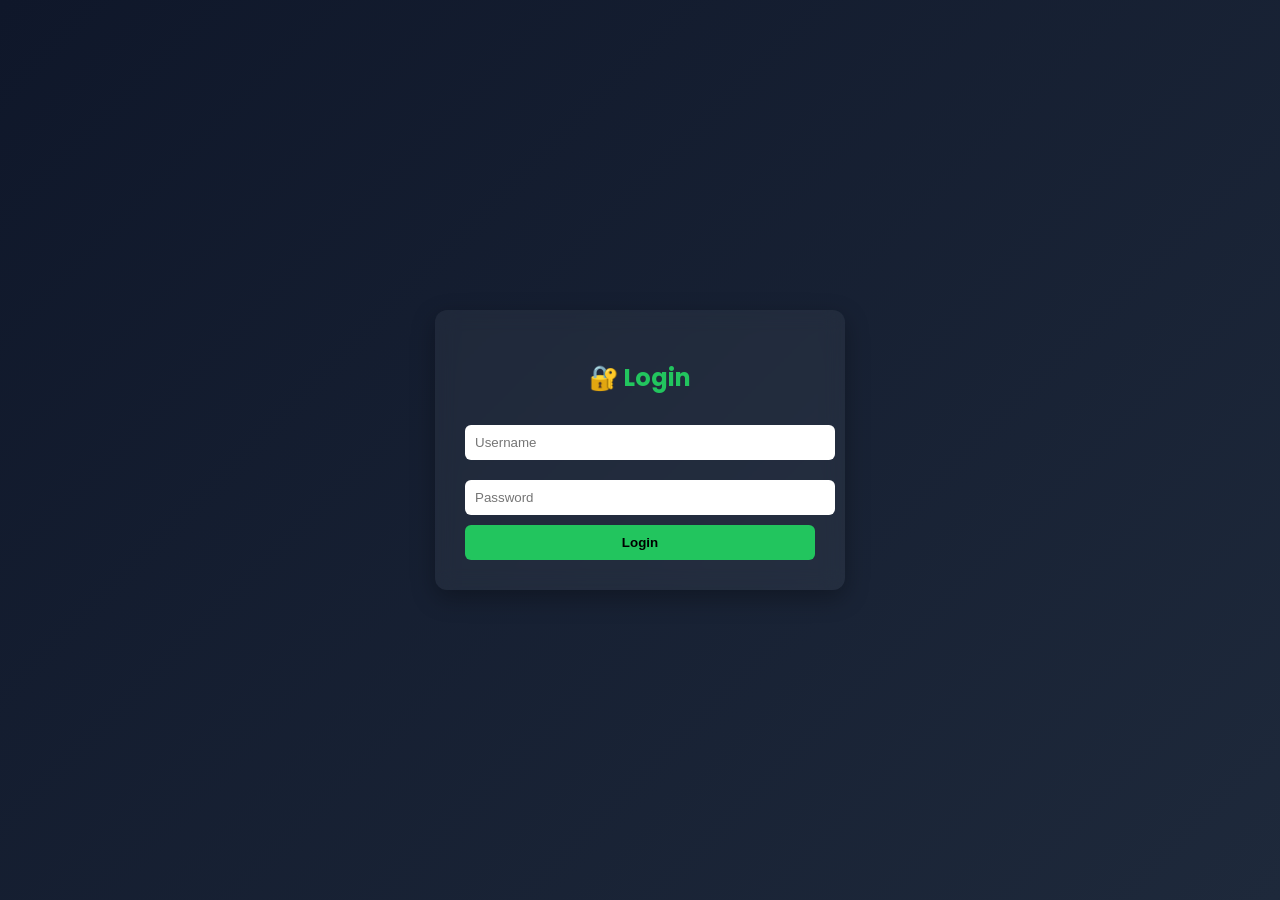
<file: index.html>
<!DOCTYPE html>

<html>
<head>
  <title>Login</title>
  <link rel="stylesheet" href="style.css">
  <link href="https://fonts.googleapis.com/css2?family=Poppins:wght@400;600&display=swap" rel="stylesheet">
</head>




<body class="page">

<div class="card">
  <h2>🔐 Login</h2>

  <input type="text" id="user" placeholder="Username">
  <input type="password" id="pass" placeholder="Password">

<button onclick="login()">Login</button>

</div>

<script src="script.js"></script>

</body>
</html>
</file>
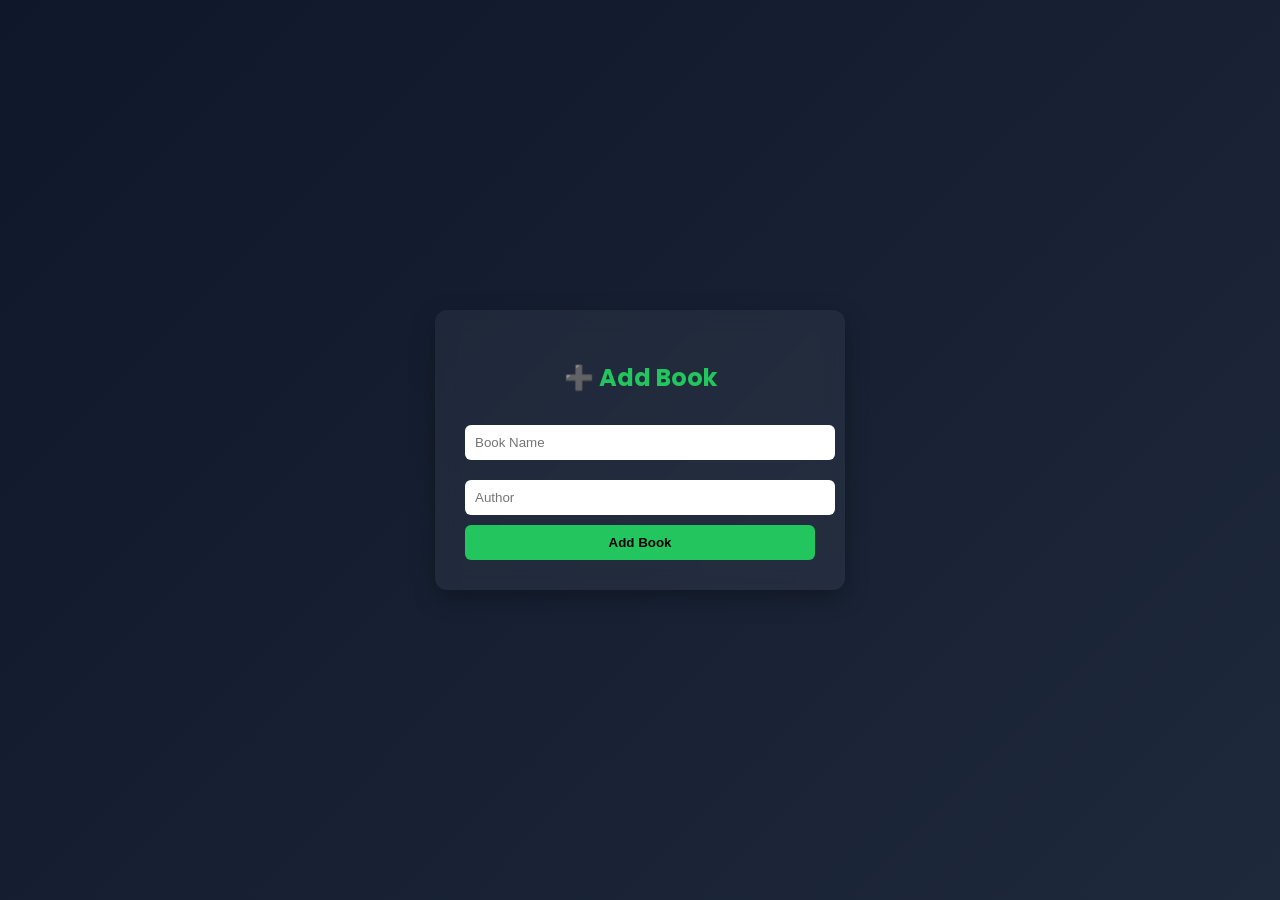
<file: addbook.html>
<!DOCTYPE html>
<html lang="en">
<head>
    <meta charset="UTF-8">
    <meta name="viewport" content="width=device-width, initial-scale=1.0">
    <title>Document</title>
    <link href="https://fonts.googleapis.com/css2?family=Poppins:wght@400;600&display=swap" rel="stylesheet">
</head>
<link rel="stylesheet" href="style.css">
<body>
    
<body class="page">

<div class="card">
  <h2>➕ Add Book</h2>

  <input id="name" placeholder="Book Name">
  <input id="author" placeholder="Author">

<button onclick="addBook()">Add Book</button>

</div>

<script>
function addBook(){
  let name = document.getElementById("name").value;
  let author = document.getElementById("author").value;

  if(!name || !author){
    alert("All fields required");
    return;
  }

  let books = JSON.parse(localStorage.getItem("books")) || [];

  books.push({name, author, available:true});

  localStorage.setItem("books", JSON.stringify(books));

  alert("Book Added");
}
</script>
<script src="script.js"></script>
</body>
</html>
</file>
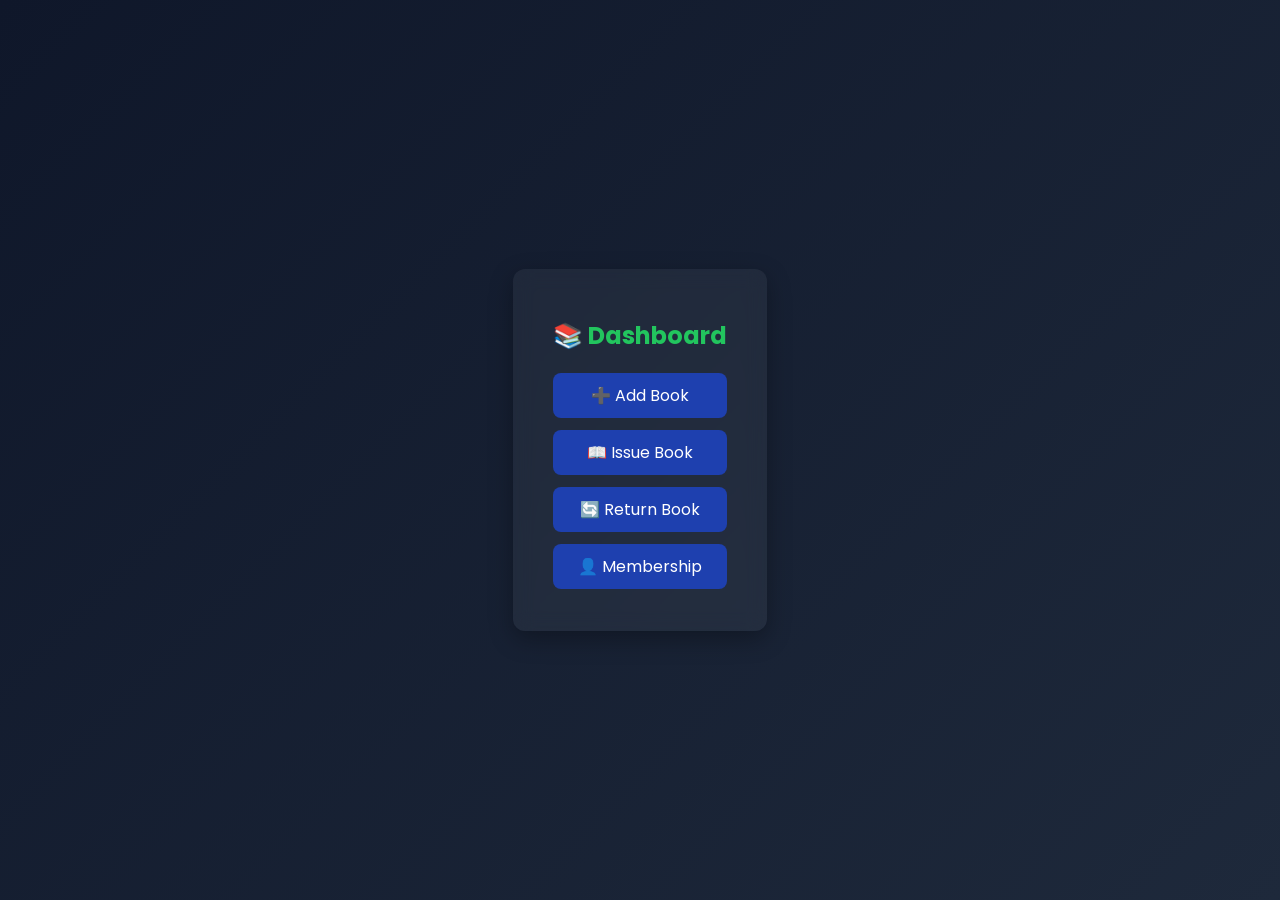
<file: dashboard.html>
<!DOCTYPE html>
<html lang="en">
<head>
    <meta charset="UTF-8">
    <meta name="viewport" content="width=device-width, initial-scale=1.0">
    <title>Document</title>
    <link rel="stylesheet" href="style.css">
    <link href="https://fonts.googleapis.com/css2?family=Poppins:wght@400;600&display=swap" rel="stylesheet">
    
</head>
<body>


<div class="container">
  <h2>📚 Dashboard</h2>

<a href="addBook.html">➕ Add Book</a> <a href="issue.html">📖 Issue Book</a> <a href="return.html">🔄 Return Book</a> <a href="membership.html">👤 Membership</a>

</div>


<script src="script.js"></script>
</body>
</html>
</file>
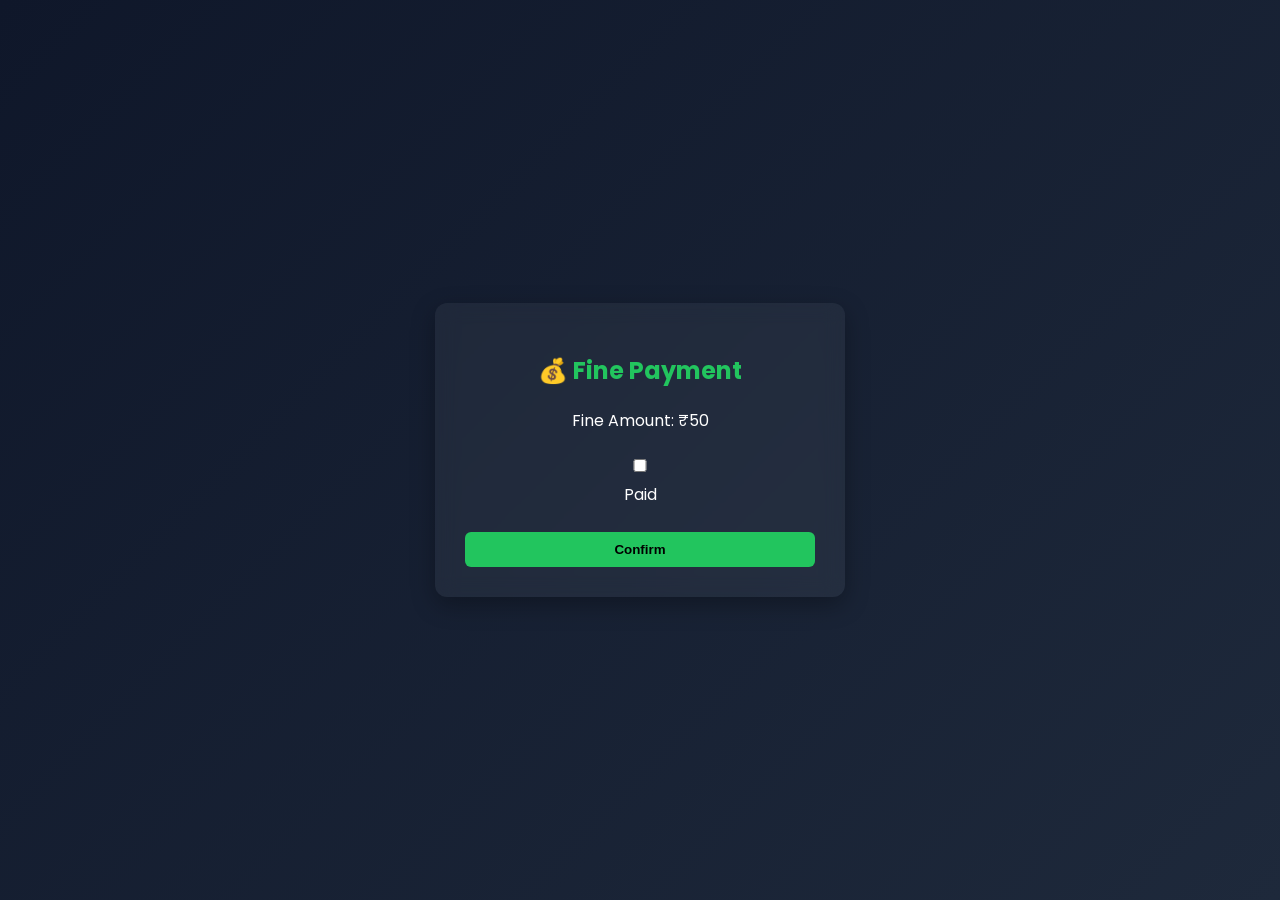
<file: fine.html>
<!DOCTYPE html>

<html>
<head>
  <title>Fine Payment</title>
  <link rel="stylesheet" href="style.css">
  <link href="https://fonts.googleapis.com/css2?family=Poppins:wght@400;600&display=swap" rel="stylesheet">
</head>
<body>
    <body class="page">

<div class="card">
  <h2>💰 Fine Payment</h2>

  <p>Fine Amount: ₹50</p>

<input type="checkbox" id="paid"> Paid<br><br>

<button onclick="payFine()">Confirm</button>

</div>



<script>
function payFine(){
  let paid = document.getElementById("paid").checked;

  if(!paid){
    alert("Please pay fine first");
    return;
  }

  alert("Book Returned Successfully");
  window.location = "dashboard.html";
}
</script>
<script src="script.js"></script>
</body>
</html>
</file>
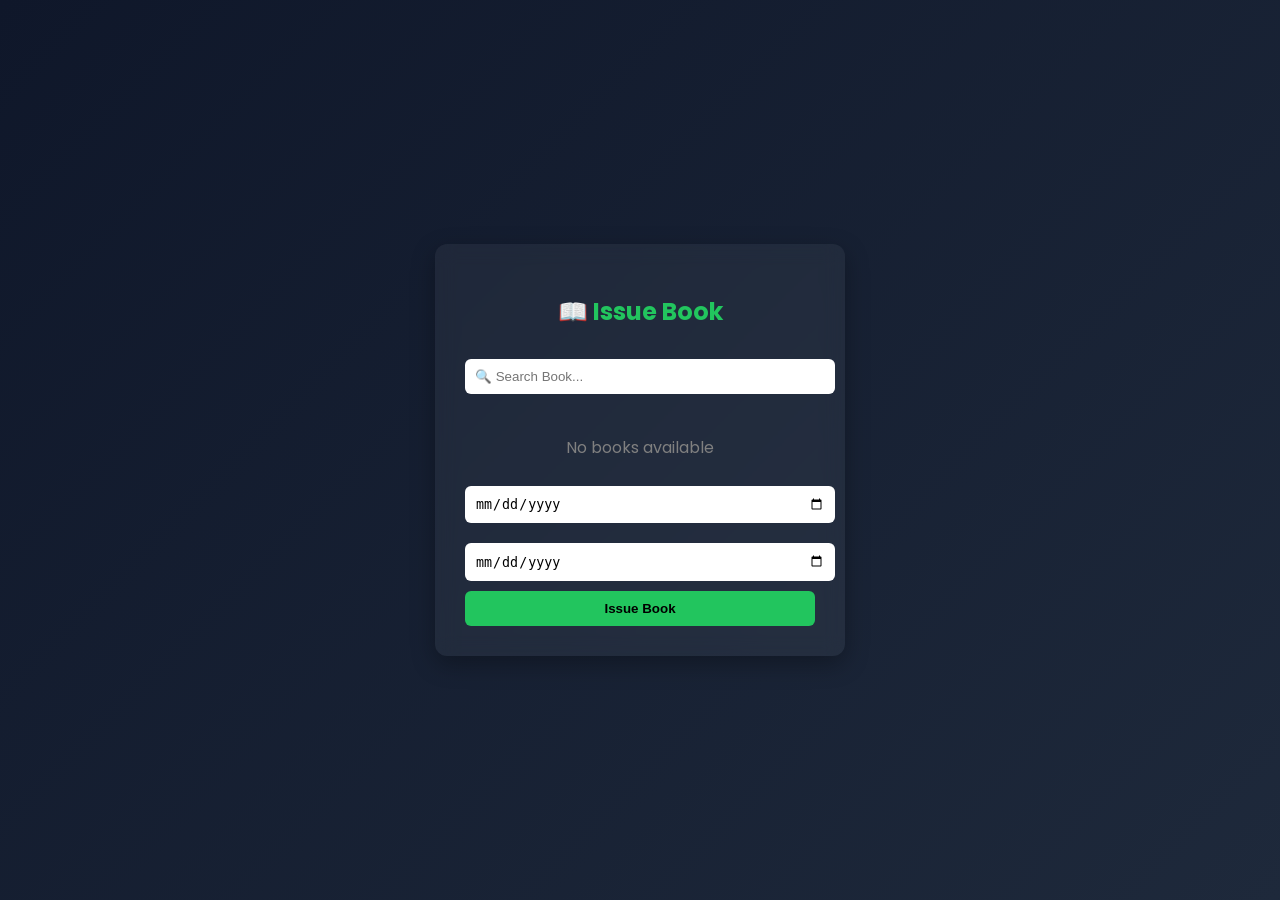
<file: issue.html>
<!DOCTYPE html>

<html>
<head>
  <title>Issue Book</title>
  <link rel="stylesheet" href="style.css">
  <link href="https://fonts.googleapis.com/css2?family=Poppins:wght@400;600&display=swap" rel="stylesheet">
</head>

<body class="page" onload="loadBooks()">

<div class="card">
  <h2>📖 Issue Book</h2>

  <input type="text" id="search" placeholder="🔍 Search Book..." onkeyup="filterBooks()">

  <div id="bookList"></div>

  <p id="noBooks" style="color:gray; display:none;">No books available</p>

  <p id="error" style="color:red;"></p>

  <input type="date" id="issue" onchange="setReturnDate()">
  <input type="date" id="return">

<button onclick="issueBook()">Issue Book</button>

</div>

<script src="script.js"></script>

<script>
function setReturnDate(){
  let issue = document.getElementById("issue").value;
  if(!issue) return;

  let d = new Date(issue);
  d.setDate(d.getDate() + 15);

  document.getElementById("return").value =
    d.toISOString().split("T")[0];
}
</script>

</body>
</html>
</file>
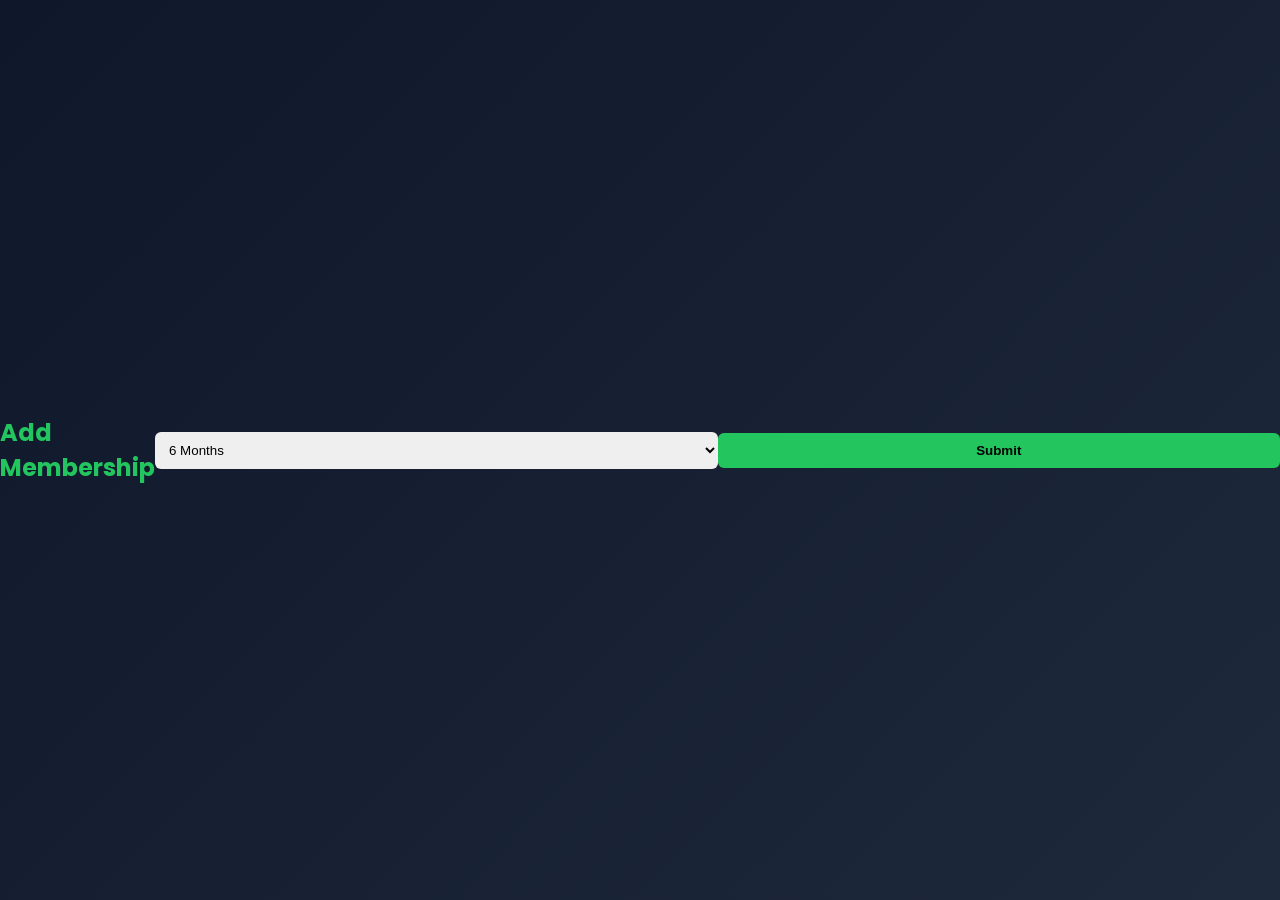
<file: membership.html>
<!DOCTYPE html>

<html>
<head>
  <title>Membership</title>
  <link rel="stylesheet" href="style.css">
  <link href="https://fonts.googleapis.com/css2?family=Poppins:wght@400;600&display=swap" rel="stylesheet">
</head>
<body>

<h2>Add Membership</h2>

<select>
  <option>6 Months</option>
  <option>1 Year</option>
  <option>2 Years</option>
</select><br><br>

<button onclick="alert('Membership Added')">Submit</button>
<script src="script.js"></script>
</body>
</html>
</file>
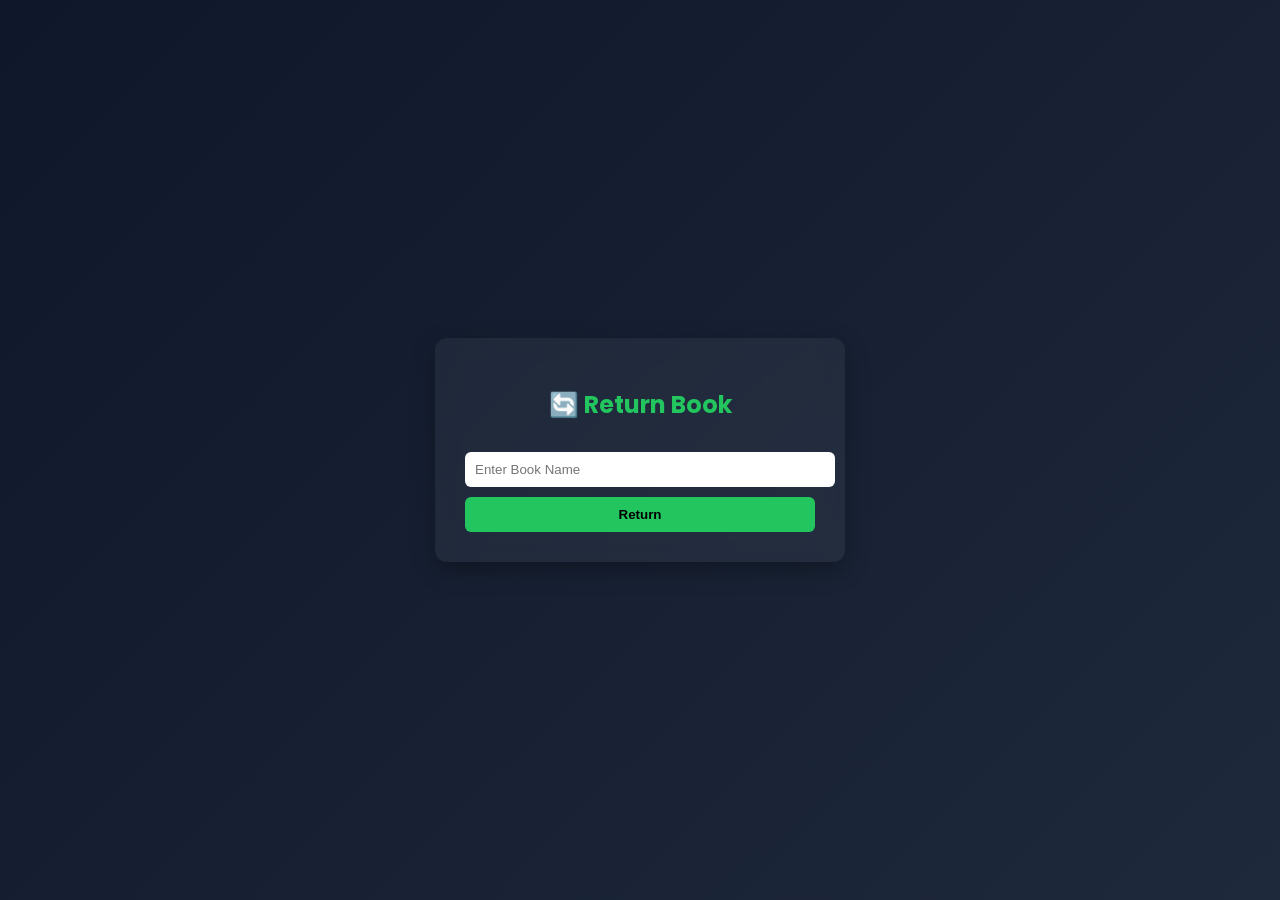
<file: return.html>
<!DOCTYPE html>

<html>
<head>
  <title>Return Book</title>
  <link rel="stylesheet" href="style.css">
  <link href="https://fonts.googleapis.com/css2?family=Poppins:wght@400;600&display=swap" rel="stylesheet">
</head>

<body class="page">

<div class="card">
  <h2>🔄 Return Book</h2>

  <input id="bookName" placeholder="Enter Book Name">

<button onclick="goToFine()">Return</button>

</div>




<script>
function goToFine(){
  let name = document.getElementById("bookName").value;

  if(!name){
    alert("Enter book name");
    return;
  }

  localStorage.setItem("returnBook", name);

  window.location = "fine.html";
}
</script>
 <script src="script.js"></script>
</body>
</html>
</file>
<file: style.css>
body {
margin: 0;
font-family: 'Poppins', sans-serif;
background: linear-gradient(135deg, #0f172a, #1e293b);
color: white;
display: flex;
justify-content: center;
align-items: center;
height: 100vh;
}

/* Container */
.container {
background: rgba(255, 255, 255, 0.05);
padding: 30px 40px;
border-radius: 12px;
text-align: center;
backdrop-filter: blur(10px);
box-shadow: 0 8px 25px rgba(0,0,0,0.3);
}

/* Title */
h2 {
margin-bottom: 20px;
color: #22c55e;
}

/* Links as buttons */
a {
display: block;
margin: 12px 0;
padding: 10px;
border-radius: 8px;
background: #1e40af;
color: white;
text-decoration: none;
transition: 0.3s;
}

a:hover {
background: #2563eb;
transform: scale(1.05);
}

/* Inputs */
input, select {
width: 100%;
padding: 10px;
margin: 10px 0;
border-radius: 6px;
border: none;
}

/* Buttons */
button {
width: 100%;
padding: 10px;
background: #22c55e;
border: none;
border-radius: 6px;
font-weight: bold;
cursor: pointer;
transition: 0.3s;
}

button:hover {
background: #16a34a;
}
/* Page Layout Fix */
.page {
display: flex;
justify-content: center;
align-items: center;
height: 100vh;
}

/* Card UI for all pages */
.card {
background: rgba(255, 255, 255, 0.05);
padding: 30px;
border-radius: 12px;
width: 350px;
text-align: center;
backdrop-filter: blur(10px);
box-shadow: 0 8px 25px rgba(0,0,0,0.3);
transition: 0.3s;
}

.card:hover {
  transform: scale(1.02);
}
/* Book list styling */
#bookList {
text-align: left;
margin: 15px 0;
}

/* Each book item */
.book-item {
display: flex;
align-items: center;
gap: 10px;
background: rgba(255,255,255,0.08);
padding: 8px 10px;
border-radius: 6px;
margin-bottom: 8px;
cursor: pointer;
transition: 0.2s;
}

.book-item:hover {
background: rgba(255,255,255,0.15);
}

.book-item input {
cursor: pointer;
}

/* Search box */
#search {
width: 100%;
padding: 10px;
margin-bottom: 10px;
}

/* Book list */
#bookList {
max-height: 150px;
overflow-y: auto;
text-align: left;
margin-bottom: 10px;
}

/* Book card */
.book-item {
display: flex;
align-items: center;
gap: 10px;
background: rgba(255,255,255,0.08);
padding: 10px;
border-radius: 8px;
margin-bottom: 8px;
cursor: pointer;
transition: 0.2s;
}

.book-item:hover {
background: rgba(255,255,255,0.18);
transform: scale(1.02);
}

.book-item input {
cursor: pointer;
}

/* Selected highlight */
.book-item input:checked + span {
color: #22c55e;
font-weight: bold;
}
</file>
